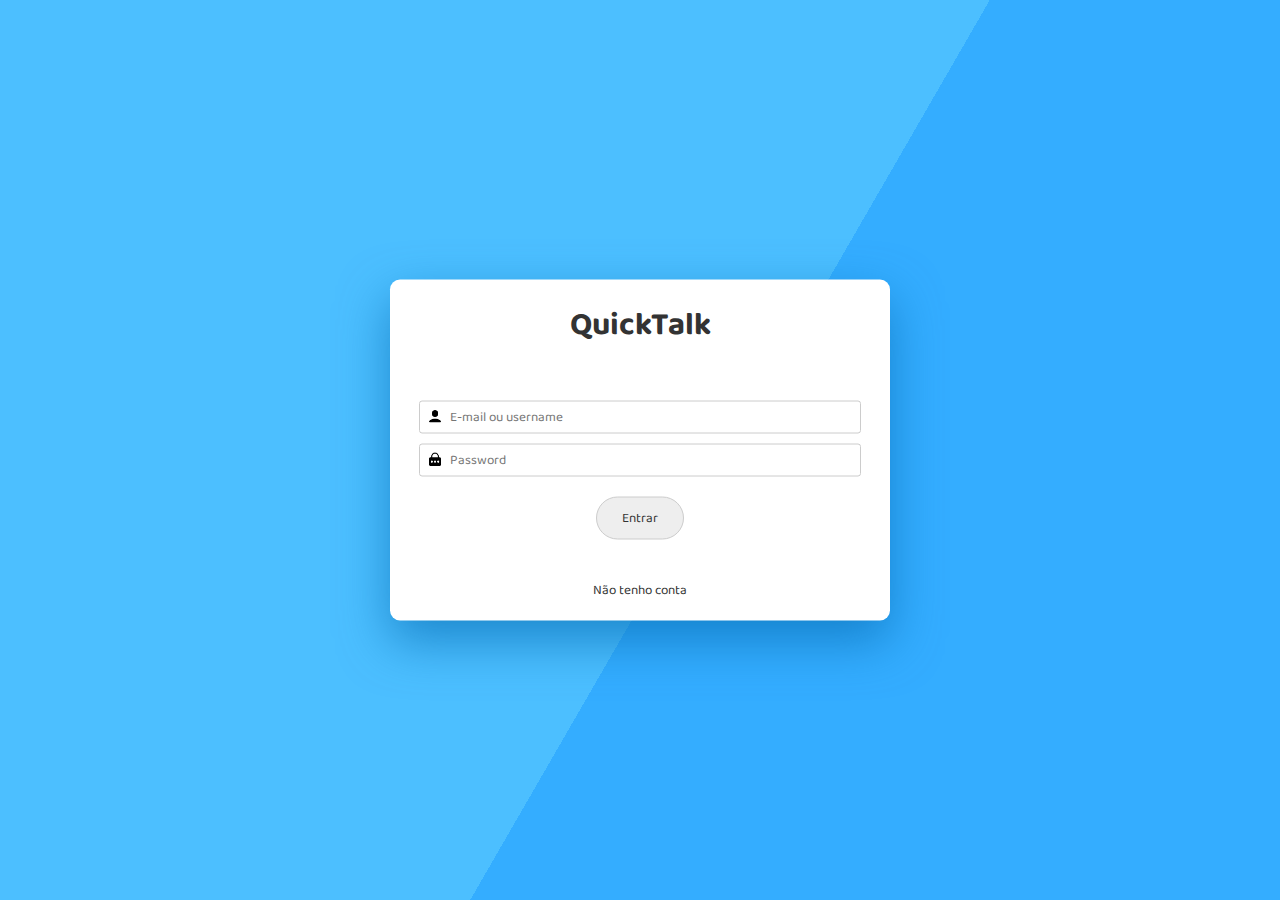
<file: auth.html>
<!DOCTYPE html>
<html lang="en">

<head>
    <meta charset="UTF-8">
    <meta name="viewport" content="width=device-width, initial-scale=1.0">
    <title>QuickTalk - Authentication</title>
    <link rel="icon" type="image/png" href="img/favicon.png" />
    <link type="text/css" rel="stylesheet" href="style/auth.css">
    <script src="js/jquery.js"></script>

    <!-- Other imports -->
    <script src="js/sweetalert2.js"></script>
    <link rel="stylesheet" href="style/sweetalert2.css">
</head>

<body>
    <div id="loading">Loading&#8230;</div>
    <div class="bg"></div>

    <div class="auth login">
        <p class="title">QuickTalk</p>
        <form method="POST" id="login">
            <input type="text" name="email" class="field" required="required" placeholder="E-mail ou username" />
            <input type="password" name="password" class="field" required="required" placeholder="Password" />
            <button>Entrar</button>
        </form>
        <p class="toogle" onclick="$('.register').fadeIn()">Não tenho conta</p>
    </div>

    <div class="auth register">
        <p class="title">Criar uma conta</p>
        <form method="POST" id="register">
            <input type="text" name="username" minlength="5" maxlength="15" class="field" required="required"
                placeholder="Username" />
            <input type="email" name="email" class="field" required="required" placeholder="E-mail" />
            <input type="password" name="password" minlength="8" class="field" required="required"
                placeholder="Password" />
            <input type="password" name="repPassword" minlength="8" class="field" required="required"
                placeholder="Repetir password" />
            <button>Criar conta</button>
        </form>
        <p class="toogle" onclick="$('.register').fadeOut()">Já tenho uma conta</p>
    </div>

    <script>
        $('#login').on('submit', function (e) {
            e.preventDefault();
            $.ajax({
                type: 'post',
                url: 'process/login.php',
                data: $('#login').serialize(),
                beforeSend: function () {
                    $('#loading').show();
                },
                complete: function () {
                    $('#loading').hide();
                },
                success: function (data) {
                    location.href = "./";
                },
                error: function (error) {
                    console.log(error);
                    Swal.fire({
                        title: 'Oops!',
                        text: error.statusText,
                        icon: 'error',
                        confirmButtonText: 'Tentar novamente'
                    })
                }
            });
        });

        $('#register').on('submit', function (e) {
            e.preventDefault();
            $.ajax({
                type: 'post',
                url: 'process/registration.php',
                data: $('#register').serialize(),
                beforeSend: function () {
                    $('#loading').show();
                },
                complete: function () {
                    $('#loading').hide();
                },
                success: function (data) {
                    location.href = "./";
                },
                error: function (error) {
                    console.log(error);
                    Swal.fire({
                        title: 'Algo não está bem',
                        text: error.statusText,
                        icon: 'error',
                        confirmButtonText: 'Tentar novamente'
                    })
                }
            });
        });
    </script>
</body>

</html>
</file>
<file: style/auth.css>
@import "global.css";

div.bg {
    position: absolute;
    top: 0;
    left: 0;
    background-color: #34ADFF;
    background-image: -webkit-linear-gradient(150deg, #34ADFF 45%, #4CBFFF 45%);
    width: 100%;
    height: 100vh;
}

div.auth {
    width: 100%;
    max-width: 500px;
    position: absolute;
    top: 50%;
    left: 50%;
    transform: translate(-50%, -50%);
    background-color: #FFF;
    border-radius: 10px;
    box-shadow: 0 20px 50px rgba(8, 112, 184, 0.7);
}

div.auth p.title {
    padding: 20px;
    text-align: center;
    font-size: 24pt;
    font-weight: bold;
}

div.auth form {
    display: block;
    margin: auto;
    padding: 20px;
}

div.auth input.field {
    display: block;
    margin: 10px auto;
    width: 100%;
    max-width: 400px;
    padding: 5px 10px;
    padding-left: 30px;
    border: 1px solid #CCC;
    border-radius: 3px;
}

div.auth input[type="text"] {
    background: url(../img/user.png) no-repeat scroll 7px 7px;
    background-size: 16px;
}

div.auth input[type="email"] {
    background: url(../img/email.png) no-repeat scroll 7px 7px;
    background-size: 16px;
}

div.auth input[type="password"] {
    background: url(../img/password.png) no-repeat scroll 7px 7px;
    background-size: 16px;
}

div.auth button {
    display: block;
    margin: 20px auto;
    padding: 10px 25px;
    border: 1px solid #CCC;
    background-color: #EEE;
    border-radius: 40px;
}

div.auth button:hover {
    background-color: #34ADFF;
    border-color: #34ADFF;
    color: #FFF;
}

div.auth button:disabled {
    opacity: 0.5;
    cursor: default;
}

div.auth p.toogle {
    padding: 20px;
    padding-top: 0px;
    text-align: center;
    cursor: pointer;
}

div.auth p.toogle:hover {
    text-decoration: underline #000;
}

div.register {
    display: none;
}
</file>
<file: style/sweetalert2.css>
.swal2-popup.swal2-toast{flex-direction:row;align-items:center;width:auto;padding:.625em;overflow-y:hidden;background:#fff;box-shadow:0 0 .625em #d9d9d9}.swal2-popup.swal2-toast .swal2-header{flex-direction:row}.swal2-popup.swal2-toast .swal2-title{flex-grow:1;justify-content:flex-start;margin:0 .6em;font-size:1em}.swal2-popup.swal2-toast .swal2-footer{margin:.5em 0 0;padding:.5em 0 0;font-size:.8em}.swal2-popup.swal2-toast .swal2-close{position:static;width:.8em;height:.8em;line-height:.8}.swal2-popup.swal2-toast .swal2-content{justify-content:flex-start;font-size:1em}.swal2-popup.swal2-toast .swal2-icon{width:2em;min-width:2em;height:2em;margin:0}.swal2-popup.swal2-toast .swal2-icon .swal2-icon-content{display:flex;align-items:center;font-size:1.8em;font-weight:700}@media all and (-ms-high-contrast:none),(-ms-high-contrast:active){.swal2-popup.swal2-toast .swal2-icon .swal2-icon-content{font-size:.25em}}.swal2-popup.swal2-toast .swal2-icon.swal2-success .swal2-success-ring{width:2em;height:2em}.swal2-popup.swal2-toast .swal2-icon.swal2-error [class^=swal2-x-mark-line]{top:.875em;width:1.375em}.swal2-popup.swal2-toast .swal2-icon.swal2-error [class^=swal2-x-mark-line][class$=left]{left:.3125em}.swal2-popup.swal2-toast .swal2-icon.swal2-error [class^=swal2-x-mark-line][class$=right]{right:.3125em}.swal2-popup.swal2-toast .swal2-actions{flex-basis:auto!important;width:auto;height:auto;margin:0 .3125em}.swal2-popup.swal2-toast .swal2-styled{margin:0 .3125em;padding:.3125em .625em;font-size:1em}.swal2-popup.swal2-toast .swal2-styled:focus{box-shadow:0 0 0 1px #fff,0 0 0 3px rgba(50,100,150,.4)}.swal2-popup.swal2-toast .swal2-success{border-color:#a5dc86}.swal2-popup.swal2-toast .swal2-success [class^=swal2-success-circular-line]{position:absolute;width:1.6em;height:3em;transform:rotate(45deg);border-radius:50%}.swal2-popup.swal2-toast .swal2-success [class^=swal2-success-circular-line][class$=left]{top:-.8em;left:-.5em;transform:rotate(-45deg);transform-origin:2em 2em;border-radius:4em 0 0 4em}.swal2-popup.swal2-toast .swal2-success [class^=swal2-success-circular-line][class$=right]{top:-.25em;left:.9375em;transform-origin:0 1.5em;border-radius:0 4em 4em 0}.swal2-popup.swal2-toast .swal2-success .swal2-success-ring{width:2em;height:2em}.swal2-popup.swal2-toast .swal2-success .swal2-success-fix{top:0;left:.4375em;width:.4375em;height:2.6875em}.swal2-popup.swal2-toast .swal2-success [class^=swal2-success-line]{height:.3125em}.swal2-popup.swal2-toast .swal2-success [class^=swal2-success-line][class$=tip]{top:1.125em;left:.1875em;width:.75em}.swal2-popup.swal2-toast .swal2-success [class^=swal2-success-line][class$=long]{top:.9375em;right:.1875em;width:1.375em}.swal2-popup.swal2-toast .swal2-success.swal2-icon-show .swal2-success-line-tip{-webkit-animation:swal2-toast-animate-success-line-tip .75s;animation:swal2-toast-animate-success-line-tip .75s}.swal2-popup.swal2-toast .swal2-success.swal2-icon-show .swal2-success-line-long{-webkit-animation:swal2-toast-animate-success-line-long .75s;animation:swal2-toast-animate-success-line-long .75s}.swal2-popup.swal2-toast.swal2-show{-webkit-animation:swal2-toast-show .5s;animation:swal2-toast-show .5s}.swal2-popup.swal2-toast.swal2-hide{-webkit-animation:swal2-toast-hide .1s forwards;animation:swal2-toast-hide .1s forwards}.swal2-container{display:flex;position:fixed;z-index:1060;top:0;right:0;bottom:0;left:0;flex-direction:row;align-items:center;justify-content:center;padding:.625em;overflow-x:hidden;transition:background-color .1s;-webkit-overflow-scrolling:touch}.swal2-container.swal2-backdrop-show{background:rgba(0,0,0,.4)}.swal2-container.swal2-backdrop-hide{background:0 0!important}.swal2-container.swal2-top{align-items:flex-start}.swal2-container.swal2-top-left,.swal2-container.swal2-top-start{align-items:flex-start;justify-content:flex-start}.swal2-container.swal2-top-end,.swal2-container.swal2-top-right{align-items:flex-start;justify-content:flex-end}.swal2-container.swal2-center{align-items:center}.swal2-container.swal2-center-left,.swal2-container.swal2-center-start{align-items:center;justify-content:flex-start}.swal2-container.swal2-center-end,.swal2-container.swal2-center-right{align-items:center;justify-content:flex-end}.swal2-container.swal2-bottom{align-items:flex-end}.swal2-container.swal2-bottom-left,.swal2-container.swal2-bottom-start{align-items:flex-end;justify-content:flex-start}.swal2-container.swal2-bottom-end,.swal2-container.swal2-bottom-right{align-items:flex-end;justify-content:flex-end}.swal2-container.swal2-bottom-end>:first-child,.swal2-container.swal2-bottom-left>:first-child,.swal2-container.swal2-bottom-right>:first-child,.swal2-container.swal2-bottom-start>:first-child,.swal2-container.swal2-bottom>:first-child{margin-top:auto}.swal2-container.swal2-grow-fullscreen>.swal2-modal{display:flex!important;flex:1;align-self:stretch;justify-content:center}.swal2-container.swal2-grow-row>.swal2-modal{display:flex!important;flex:1;align-content:center;justify-content:center}.swal2-container.swal2-grow-column{flex:1;flex-direction:column}.swal2-container.swal2-grow-column.swal2-bottom,.swal2-container.swal2-grow-column.swal2-center,.swal2-container.swal2-grow-column.swal2-top{align-items:center}.swal2-container.swal2-grow-column.swal2-bottom-left,.swal2-container.swal2-grow-column.swal2-bottom-start,.swal2-container.swal2-grow-column.swal2-center-left,.swal2-container.swal2-grow-column.swal2-center-start,.swal2-container.swal2-grow-column.swal2-top-left,.swal2-container.swal2-grow-column.swal2-top-start{align-items:flex-start}.swal2-container.swal2-grow-column.swal2-bottom-end,.swal2-container.swal2-grow-column.swal2-bottom-right,.swal2-container.swal2-grow-column.swal2-center-end,.swal2-container.swal2-grow-column.swal2-center-right,.swal2-container.swal2-grow-column.swal2-top-end,.swal2-container.swal2-grow-column.swal2-top-right{align-items:flex-end}.swal2-container.swal2-grow-column>.swal2-modal{display:flex!important;flex:1;align-content:center;justify-content:center}.swal2-container.swal2-no-transition{transition:none!important}.swal2-container:not(.swal2-top):not(.swal2-top-start):not(.swal2-top-end):not(.swal2-top-left):not(.swal2-top-right):not(.swal2-center-start):not(.swal2-center-end):not(.swal2-center-left):not(.swal2-center-right):not(.swal2-bottom):not(.swal2-bottom-start):not(.swal2-bottom-end):not(.swal2-bottom-left):not(.swal2-bottom-right):not(.swal2-grow-fullscreen)>.swal2-modal{margin:auto}@media all and (-ms-high-contrast:none),(-ms-high-contrast:active){.swal2-container .swal2-modal{margin:0!important}}.swal2-popup{display:none;position:relative;box-sizing:border-box;flex-direction:column;justify-content:center;width:32em;max-width:100%;padding:1.25em;border:none;border-radius:.3125em;background:#fff;font-family:inherit;font-size:1rem}.swal2-popup:focus{outline:0}.swal2-popup.swal2-loading{overflow-y:hidden}.swal2-header{display:flex;flex-direction:column;align-items:center}.swal2-title{position:relative;max-width:100%;margin:0 0 .4em;padding:0;color:#595959;font-size:1.875em;font-weight:600;text-align:center;text-transform:none;word-wrap:break-word}.swal2-actions{display:flex;z-index:1;flex-wrap:wrap;align-items:center;justify-content:center;width:100%;margin:1.25em auto 0}.swal2-actions:not(.swal2-loading) .swal2-styled[disabled]{opacity:.4}.swal2-actions:not(.swal2-loading) .swal2-styled:hover{background-image:linear-gradient(rgba(0,0,0,.1),rgba(0,0,0,.1))}.swal2-actions:not(.swal2-loading) .swal2-styled:active{background-image:linear-gradient(rgba(0,0,0,.2),rgba(0,0,0,.2))}.swal2-actions.swal2-loading .swal2-styled.swal2-confirm{box-sizing:border-box;width:2.5em;height:2.5em;margin:.46875em;padding:0;-webkit-animation:swal2-rotate-loading 1.5s linear 0s infinite normal;animation:swal2-rotate-loading 1.5s linear 0s infinite normal;border:.25em solid transparent;border-radius:100%;border-color:transparent;background-color:transparent!important;color:transparent;cursor:default;-webkit-user-select:none;-moz-user-select:none;-ms-user-select:none;user-select:none}.swal2-actions.swal2-loading .swal2-styled.swal2-cancel{margin-right:30px;margin-left:30px}.swal2-actions.swal2-loading :not(.swal2-styled).swal2-confirm::after{content:"";display:inline-block;width:15px;height:15px;margin-left:5px;-webkit-animation:swal2-rotate-loading 1.5s linear 0s infinite normal;animation:swal2-rotate-loading 1.5s linear 0s infinite normal;border:3px solid #999;border-radius:50%;border-right-color:transparent;box-shadow:1px 1px 1px #fff}.swal2-styled{margin:.3125em;padding:.625em 2em;box-shadow:none;font-weight:500}.swal2-styled:not([disabled]){cursor:pointer}.swal2-styled.swal2-confirm{border:0;border-radius:.25em;background:initial;background-color:#3085d6;color:#fff;font-size:1.0625em}.swal2-styled.swal2-cancel{border:0;border-radius:.25em;background:initial;background-color:#aaa;color:#fff;font-size:1.0625em}.swal2-styled:focus{outline:0;box-shadow:0 0 0 1px #fff,0 0 0 3px rgba(50,100,150,.4)}.swal2-styled::-moz-focus-inner{border:0}.swal2-footer{justify-content:center;margin:1.25em 0 0;padding:1em 0 0;border-top:1px solid #eee;color:#545454;font-size:1em}.swal2-timer-progress-bar-container{position:absolute;right:0;bottom:0;left:0;height:.25em;overflow:hidden;border-bottom-right-radius:.3125em;border-bottom-left-radius:.3125em}.swal2-timer-progress-bar{width:100%;height:.25em;background:rgba(0,0,0,.2)}.swal2-image{max-width:100%;margin:1.25em auto}.swal2-close{position:absolute;z-index:2;top:0;right:0;align-items:center;justify-content:center;width:1.2em;height:1.2em;padding:0;overflow:hidden;transition:color .1s ease-out;border:none;border-radius:0;outline:initial;background:0 0;color:#ccc;font-family:serif;font-size:2.5em;line-height:1.2;cursor:pointer}.swal2-close:hover{transform:none;background:0 0;color:#f27474}.swal2-close::-moz-focus-inner{border:0}.swal2-content{z-index:1;justify-content:center;margin:0;padding:0;color:#545454;font-size:1.125em;font-weight:400;line-height:normal;text-align:center;word-wrap:break-word}.swal2-checkbox,.swal2-file,.swal2-input,.swal2-radio,.swal2-select,.swal2-textarea{margin:1em auto}.swal2-file,.swal2-input,.swal2-textarea{box-sizing:border-box;width:100%;transition:border-color .3s,box-shadow .3s;border:1px solid #d9d9d9;border-radius:.1875em;background:inherit;box-shadow:inset 0 1px 1px rgba(0,0,0,.06);color:inherit;font-size:1.125em}.swal2-file.swal2-inputerror,.swal2-input.swal2-inputerror,.swal2-textarea.swal2-inputerror{border-color:#f27474!important;box-shadow:0 0 2px #f27474!important}.swal2-file:focus,.swal2-input:focus,.swal2-textarea:focus{border:1px solid #b4dbed;outline:0;box-shadow:0 0 3px #c4e6f5}.swal2-file::-webkit-input-placeholder,.swal2-input::-webkit-input-placeholder,.swal2-textarea::-webkit-input-placeholder{color:#ccc}.swal2-file::-moz-placeholder,.swal2-input::-moz-placeholder,.swal2-textarea::-moz-placeholder{color:#ccc}.swal2-file:-ms-input-placeholder,.swal2-input:-ms-input-placeholder,.swal2-textarea:-ms-input-placeholder{color:#ccc}.swal2-file::-ms-input-placeholder,.swal2-input::-ms-input-placeholder,.swal2-textarea::-ms-input-placeholder{color:#ccc}.swal2-file::placeholder,.swal2-input::placeholder,.swal2-textarea::placeholder{color:#ccc}.swal2-range{margin:1em auto;background:#fff}.swal2-range input{width:80%}.swal2-range output{width:20%;color:inherit;font-weight:600;text-align:center}.swal2-range input,.swal2-range output{height:2.625em;padding:0;font-size:1.125em;line-height:2.625em}.swal2-input{height:2.625em;padding:0 .75em}.swal2-input[type=number]{max-width:10em}.swal2-file{background:inherit;font-size:1.125em}.swal2-textarea{height:6.75em;padding:.75em}.swal2-select{min-width:50%;max-width:100%;padding:.375em .625em;background:inherit;color:inherit;font-size:1.125em}.swal2-checkbox,.swal2-radio{align-items:center;justify-content:center;background:#fff;color:inherit}.swal2-checkbox label,.swal2-radio label{margin:0 .6em;font-size:1.125em}.swal2-checkbox input,.swal2-radio input{margin:0 .4em}.swal2-validation-message{display:none;align-items:center;justify-content:center;padding:.625em;overflow:hidden;background:#f0f0f0;color:#666;font-size:1em;font-weight:300}.swal2-validation-message::before{content:"!";display:inline-block;width:1.5em;min-width:1.5em;height:1.5em;margin:0 .625em;border-radius:50%;background-color:#f27474;color:#fff;font-weight:600;line-height:1.5em;text-align:center}.swal2-icon{position:relative;box-sizing:content-box;justify-content:center;width:5em;height:5em;margin:1.25em auto 1.875em;border:.25em solid transparent;border-radius:50%;font-family:inherit;line-height:5em;cursor:default;-webkit-user-select:none;-moz-user-select:none;-ms-user-select:none;user-select:none}.swal2-icon .swal2-icon-content{display:flex;align-items:center;font-size:3.75em}.swal2-icon.swal2-error{border-color:#f27474;color:#f27474}.swal2-icon.swal2-error .swal2-x-mark{position:relative;flex-grow:1}.swal2-icon.swal2-error [class^=swal2-x-mark-line]{display:block;position:absolute;top:2.3125em;width:2.9375em;height:.3125em;border-radius:.125em;background-color:#f27474}.swal2-icon.swal2-error [class^=swal2-x-mark-line][class$=left]{left:1.0625em;transform:rotate(45deg)}.swal2-icon.swal2-error [class^=swal2-x-mark-line][class$=right]{right:1em;transform:rotate(-45deg)}.swal2-icon.swal2-error.swal2-icon-show{-webkit-animation:swal2-animate-error-icon .5s;animation:swal2-animate-error-icon .5s}.swal2-icon.swal2-error.swal2-icon-show .swal2-x-mark{-webkit-animation:swal2-animate-error-x-mark .5s;animation:swal2-animate-error-x-mark .5s}.swal2-icon.swal2-warning{border-color:#facea8;color:#f8bb86}.swal2-icon.swal2-info{border-color:#9de0f6;color:#3fc3ee}.swal2-icon.swal2-question{border-color:#c9dae1;color:#87adbd}.swal2-icon.swal2-success{border-color:#a5dc86;color:#a5dc86}.swal2-icon.swal2-success [class^=swal2-success-circular-line]{position:absolute;width:3.75em;height:7.5em;transform:rotate(45deg);border-radius:50%}.swal2-icon.swal2-success [class^=swal2-success-circular-line][class$=left]{top:-.4375em;left:-2.0635em;transform:rotate(-45deg);transform-origin:3.75em 3.75em;border-radius:7.5em 0 0 7.5em}.swal2-icon.swal2-success [class^=swal2-success-circular-line][class$=right]{top:-.6875em;left:1.875em;transform:rotate(-45deg);transform-origin:0 3.75em;border-radius:0 7.5em 7.5em 0}.swal2-icon.swal2-success .swal2-success-ring{position:absolute;z-index:2;top:-.25em;left:-.25em;box-sizing:content-box;width:100%;height:100%;border:.25em solid rgba(165,220,134,.3);border-radius:50%}.swal2-icon.swal2-success .swal2-success-fix{position:absolute;z-index:1;top:.5em;left:1.625em;width:.4375em;height:5.625em;transform:rotate(-45deg)}.swal2-icon.swal2-success [class^=swal2-success-line]{display:block;position:absolute;z-index:2;height:.3125em;border-radius:.125em;background-color:#a5dc86}.swal2-icon.swal2-success [class^=swal2-success-line][class$=tip]{top:2.875em;left:.8125em;width:1.5625em;transform:rotate(45deg)}.swal2-icon.swal2-success [class^=swal2-success-line][class$=long]{top:2.375em;right:.5em;width:2.9375em;transform:rotate(-45deg)}.swal2-icon.swal2-success.swal2-icon-show .swal2-success-line-tip{-webkit-animation:swal2-animate-success-line-tip .75s;animation:swal2-animate-success-line-tip .75s}.swal2-icon.swal2-success.swal2-icon-show .swal2-success-line-long{-webkit-animation:swal2-animate-success-line-long .75s;animation:swal2-animate-success-line-long .75s}.swal2-icon.swal2-success.swal2-icon-show .swal2-success-circular-line-right{-webkit-animation:swal2-rotate-success-circular-line 4.25s ease-in;animation:swal2-rotate-success-circular-line 4.25s ease-in}.swal2-progress-steps{align-items:center;margin:0 0 1.25em;padding:0;background:inherit;font-weight:600}.swal2-progress-steps li{display:inline-block;position:relative}.swal2-progress-steps .swal2-progress-step{z-index:20;width:2em;height:2em;border-radius:2em;background:#3085d6;color:#fff;line-height:2em;text-align:center}.swal2-progress-steps .swal2-progress-step.swal2-active-progress-step{background:#3085d6}.swal2-progress-steps .swal2-progress-step.swal2-active-progress-step~.swal2-progress-step{background:#add8e6;color:#fff}.swal2-progress-steps .swal2-progress-step.swal2-active-progress-step~.swal2-progress-step-line{background:#add8e6}.swal2-progress-steps .swal2-progress-step-line{z-index:10;width:2.5em;height:.4em;margin:0 -1px;background:#3085d6}[class^=swal2]{-webkit-tap-highlight-color:transparent}.swal2-show{-webkit-animation:swal2-show .3s;animation:swal2-show .3s}.swal2-hide{-webkit-animation:swal2-hide .15s forwards;animation:swal2-hide .15s forwards}.swal2-noanimation{transition:none}.swal2-scrollbar-measure{position:absolute;top:-9999px;width:50px;height:50px;overflow:scroll}.swal2-rtl .swal2-close{right:auto;left:0}.swal2-rtl .swal2-timer-progress-bar{right:0;left:auto}@supports (-ms-accelerator:true){.swal2-range input{width:100%!important}.swal2-range output{display:none}}@media all and (-ms-high-contrast:none),(-ms-high-contrast:active){.swal2-range input{width:100%!important}.swal2-range output{display:none}}@-moz-document url-prefix(){.swal2-close:focus{outline:2px solid rgba(50,100,150,.4)}}@-webkit-keyframes swal2-toast-show{0%{transform:translateY(-.625em) rotateZ(2deg)}33%{transform:translateY(0) rotateZ(-2deg)}66%{transform:translateY(.3125em) rotateZ(2deg)}100%{transform:translateY(0) rotateZ(0)}}@keyframes swal2-toast-show{0%{transform:translateY(-.625em) rotateZ(2deg)}33%{transform:translateY(0) rotateZ(-2deg)}66%{transform:translateY(.3125em) rotateZ(2deg)}100%{transform:translateY(0) rotateZ(0)}}@-webkit-keyframes swal2-toast-hide{100%{transform:rotateZ(1deg);opacity:0}}@keyframes swal2-toast-hide{100%{transform:rotateZ(1deg);opacity:0}}@-webkit-keyframes swal2-toast-animate-success-line-tip{0%{top:.5625em;left:.0625em;width:0}54%{top:.125em;left:.125em;width:0}70%{top:.625em;left:-.25em;width:1.625em}84%{top:1.0625em;left:.75em;width:.5em}100%{top:1.125em;left:.1875em;width:.75em}}@keyframes swal2-toast-animate-success-line-tip{0%{top:.5625em;left:.0625em;width:0}54%{top:.125em;left:.125em;width:0}70%{top:.625em;left:-.25em;width:1.625em}84%{top:1.0625em;left:.75em;width:.5em}100%{top:1.125em;left:.1875em;width:.75em}}@-webkit-keyframes swal2-toast-animate-success-line-long{0%{top:1.625em;right:1.375em;width:0}65%{top:1.25em;right:.9375em;width:0}84%{top:.9375em;right:0;width:1.125em}100%{top:.9375em;right:.1875em;width:1.375em}}@keyframes swal2-toast-animate-success-line-long{0%{top:1.625em;right:1.375em;width:0}65%{top:1.25em;right:.9375em;width:0}84%{top:.9375em;right:0;width:1.125em}100%{top:.9375em;right:.1875em;width:1.375em}}@-webkit-keyframes swal2-show{0%{transform:scale(.7)}45%{transform:scale(1.05)}80%{transform:scale(.95)}100%{transform:scale(1)}}@keyframes swal2-show{0%{transform:scale(.7)}45%{transform:scale(1.05)}80%{transform:scale(.95)}100%{transform:scale(1)}}@-webkit-keyframes swal2-hide{0%{transform:scale(1);opacity:1}100%{transform:scale(.5);opacity:0}}@keyframes swal2-hide{0%{transform:scale(1);opacity:1}100%{transform:scale(.5);opacity:0}}@-webkit-keyframes swal2-animate-success-line-tip{0%{top:1.1875em;left:.0625em;width:0}54%{top:1.0625em;left:.125em;width:0}70%{top:2.1875em;left:-.375em;width:3.125em}84%{top:3em;left:1.3125em;width:1.0625em}100%{top:2.8125em;left:.8125em;width:1.5625em}}@keyframes swal2-animate-success-line-tip{0%{top:1.1875em;left:.0625em;width:0}54%{top:1.0625em;left:.125em;width:0}70%{top:2.1875em;left:-.375em;width:3.125em}84%{top:3em;left:1.3125em;width:1.0625em}100%{top:2.8125em;left:.8125em;width:1.5625em}}@-webkit-keyframes swal2-animate-success-line-long{0%{top:3.375em;right:2.875em;width:0}65%{top:3.375em;right:2.875em;width:0}84%{top:2.1875em;right:0;width:3.4375em}100%{top:2.375em;right:.5em;width:2.9375em}}@keyframes swal2-animate-success-line-long{0%{top:3.375em;right:2.875em;width:0}65%{top:3.375em;right:2.875em;width:0}84%{top:2.1875em;right:0;width:3.4375em}100%{top:2.375em;right:.5em;width:2.9375em}}@-webkit-keyframes swal2-rotate-success-circular-line{0%{transform:rotate(-45deg)}5%{transform:rotate(-45deg)}12%{transform:rotate(-405deg)}100%{transform:rotate(-405deg)}}@keyframes swal2-rotate-success-circular-line{0%{transform:rotate(-45deg)}5%{transform:rotate(-45deg)}12%{transform:rotate(-405deg)}100%{transform:rotate(-405deg)}}@-webkit-keyframes swal2-animate-error-x-mark{0%{margin-top:1.625em;transform:scale(.4);opacity:0}50%{margin-top:1.625em;transform:scale(.4);opacity:0}80%{margin-top:-.375em;transform:scale(1.15)}100%{margin-top:0;transform:scale(1);opacity:1}}@keyframes swal2-animate-error-x-mark{0%{margin-top:1.625em;transform:scale(.4);opacity:0}50%{margin-top:1.625em;transform:scale(.4);opacity:0}80%{margin-top:-.375em;transform:scale(1.15)}100%{margin-top:0;transform:scale(1);opacity:1}}@-webkit-keyframes swal2-animate-error-icon{0%{transform:rotateX(100deg);opacity:0}100%{transform:rotateX(0);opacity:1}}@keyframes swal2-animate-error-icon{0%{transform:rotateX(100deg);opacity:0}100%{transform:rotateX(0);opacity:1}}@-webkit-keyframes swal2-rotate-loading{0%{transform:rotate(0)}100%{transform:rotate(360deg)}}@keyframes swal2-rotate-loading{0%{transform:rotate(0)}100%{transform:rotate(360deg)}}body.swal2-shown:not(.swal2-no-backdrop):not(.swal2-toast-shown){overflow:hidden}body.swal2-height-auto{height:auto!important}body.swal2-no-backdrop .swal2-container{top:auto;right:auto;bottom:auto;left:auto;max-width:calc(100% - .625em * 2);background-color:transparent!important}body.swal2-no-backdrop .swal2-container>.swal2-modal{box-shadow:0 0 10px rgba(0,0,0,.4)}body.swal2-no-backdrop .swal2-container.swal2-top{top:0;left:50%;transform:translateX(-50%)}body.swal2-no-backdrop .swal2-container.swal2-top-left,body.swal2-no-backdrop .swal2-container.swal2-top-start{top:0;left:0}body.swal2-no-backdrop .swal2-container.swal2-top-end,body.swal2-no-backdrop .swal2-container.swal2-top-right{top:0;right:0}body.swal2-no-backdrop .swal2-container.swal2-center{top:50%;left:50%;transform:translate(-50%,-50%)}body.swal2-no-backdrop .swal2-container.swal2-center-left,body.swal2-no-backdrop .swal2-container.swal2-center-start{top:50%;left:0;transform:translateY(-50%)}body.swal2-no-backdrop .swal2-container.swal2-center-end,body.swal2-no-backdrop .swal2-container.swal2-center-right{top:50%;right:0;transform:translateY(-50%)}body.swal2-no-backdrop .swal2-container.swal2-bottom{bottom:0;left:50%;transform:translateX(-50%)}body.swal2-no-backdrop .swal2-container.swal2-bottom-left,body.swal2-no-backdrop .swal2-container.swal2-bottom-start{bottom:0;left:0}body.swal2-no-backdrop .swal2-container.swal2-bottom-end,body.swal2-no-backdrop .swal2-container.swal2-bottom-right{right:0;bottom:0}@media print{body.swal2-shown:not(.swal2-no-backdrop):not(.swal2-toast-shown){overflow-y:scroll!important}body.swal2-shown:not(.swal2-no-backdrop):not(.swal2-toast-shown)>[aria-hidden=true]{display:none}body.swal2-shown:not(.swal2-no-backdrop):not(.swal2-toast-shown) .swal2-container{position:static!important}}body.swal2-toast-shown .swal2-container{background-color:transparent}body.swal2-toast-shown .swal2-container.swal2-top{top:0;right:auto;bottom:auto;left:50%;transform:translateX(-50%)}body.swal2-toast-shown .swal2-container.swal2-top-end,body.swal2-toast-shown .swal2-container.swal2-top-right{top:0;right:0;bottom:auto;left:auto}body.swal2-toast-shown .swal2-container.swal2-top-left,body.swal2-toast-shown .swal2-container.swal2-top-start{top:0;right:auto;bottom:auto;left:0}body.swal2-toast-shown .swal2-container.swal2-center-left,body.swal2-toast-shown .swal2-container.swal2-center-start{top:50%;right:auto;bottom:auto;left:0;transform:translateY(-50%)}body.swal2-toast-shown .swal2-container.swal2-center{top:50%;right:auto;bottom:auto;left:50%;transform:translate(-50%,-50%)}body.swal2-toast-shown .swal2-container.swal2-center-end,body.swal2-toast-shown .swal2-container.swal2-center-right{top:50%;right:0;bottom:auto;left:auto;transform:translateY(-50%)}body.swal2-toast-shown .swal2-container.swal2-bottom-left,body.swal2-toast-shown .swal2-container.swal2-bottom-start{top:auto;right:auto;bottom:0;left:0}body.swal2-toast-shown .swal2-container.swal2-bottom{top:auto;right:auto;bottom:0;left:50%;transform:translateX(-50%)}body.swal2-toast-shown .swal2-container.swal2-bottom-end,body.swal2-toast-shown .swal2-container.swal2-bottom-right{top:auto;right:0;bottom:0;left:auto}body.swal2-toast-column .swal2-toast{flex-direction:column;align-items:stretch}body.swal2-toast-column .swal2-toast .swal2-actions{flex:1;align-self:stretch;height:2.2em;margin-top:.3125em}body.swal2-toast-column .swal2-toast .swal2-loading{justify-content:center}body.swal2-toast-column .swal2-toast .swal2-input{height:2em;margin:.3125em auto;font-size:1em}body.swal2-toast-column .swal2-toast .swal2-validation-message{font-size:1em}
</file>
